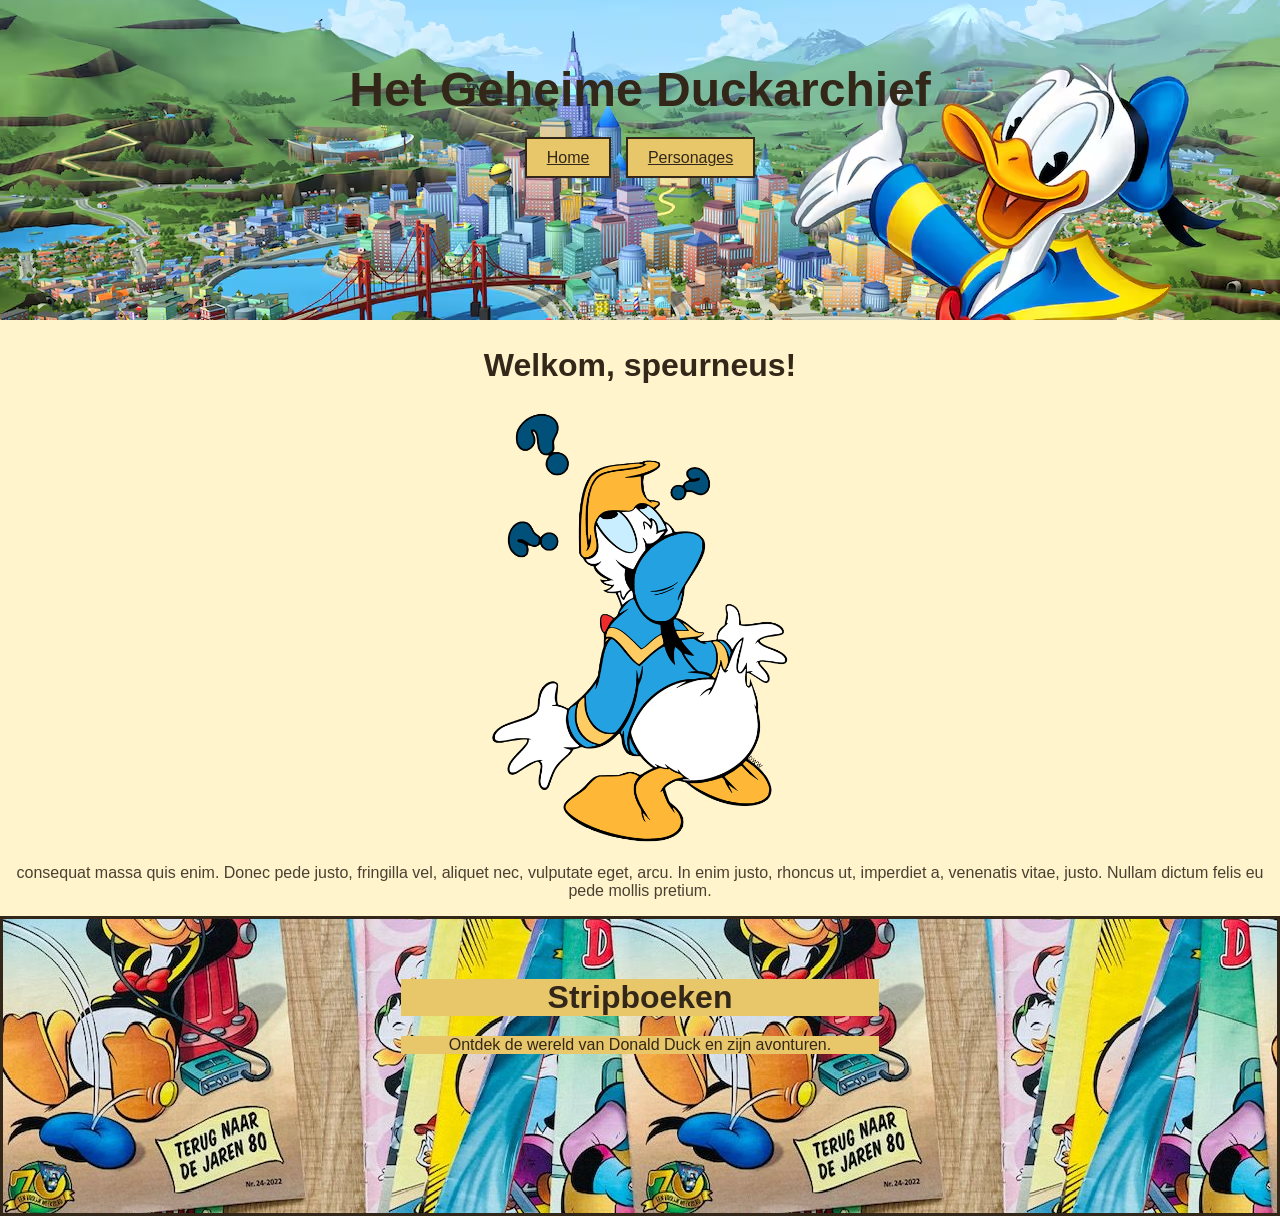
<file: index.html>
<!DOCTYPE html> 

<html lang="en"> 

<head> 

 

<meta charset="UTF-8"> 

<meta name="viewport" content="width=device-width, initial-scale=1.0"> 

<title>Het Geheime Duckarchief</title> 

<link rel="stylesheet" href="style.css"> 

 

</head> 


<body>
 <div class="title">
<h1>Het Geheime Duckarchief</h1> 



<a href="index.html" class="menu-item">Home</a>
<a href="les2.html" class="menu-item">Personages</a><br>

  </div>

  <div class="tussengebied">
  
<h2 id="welkom" onclick="veranderTitel()">Welkom, speurneus!</h2>

<p> 

<img id="duckplaatje" src="img/donald-duck-question-marks.png" alt="donald-duck-question-marks"> 

</p> 

<p>consequat massa quis enim. Donec pede justo, fringilla vel, aliquet nec, vulputate eget, arcu. In enim justo, rhoncus ut, imperdiet a, venenatis vitae, justo. Nullam dictum felis eu pede mollis pretium.</p> 

 </div>
<div class="background2">
<h2>Stripboeken</h2> 


<p>Ontdek de wereld van Donald Duck en zijn avonturen.</p> 
 
</div>

 <script src="script.js"></script>
</body> 

</html>
</file>
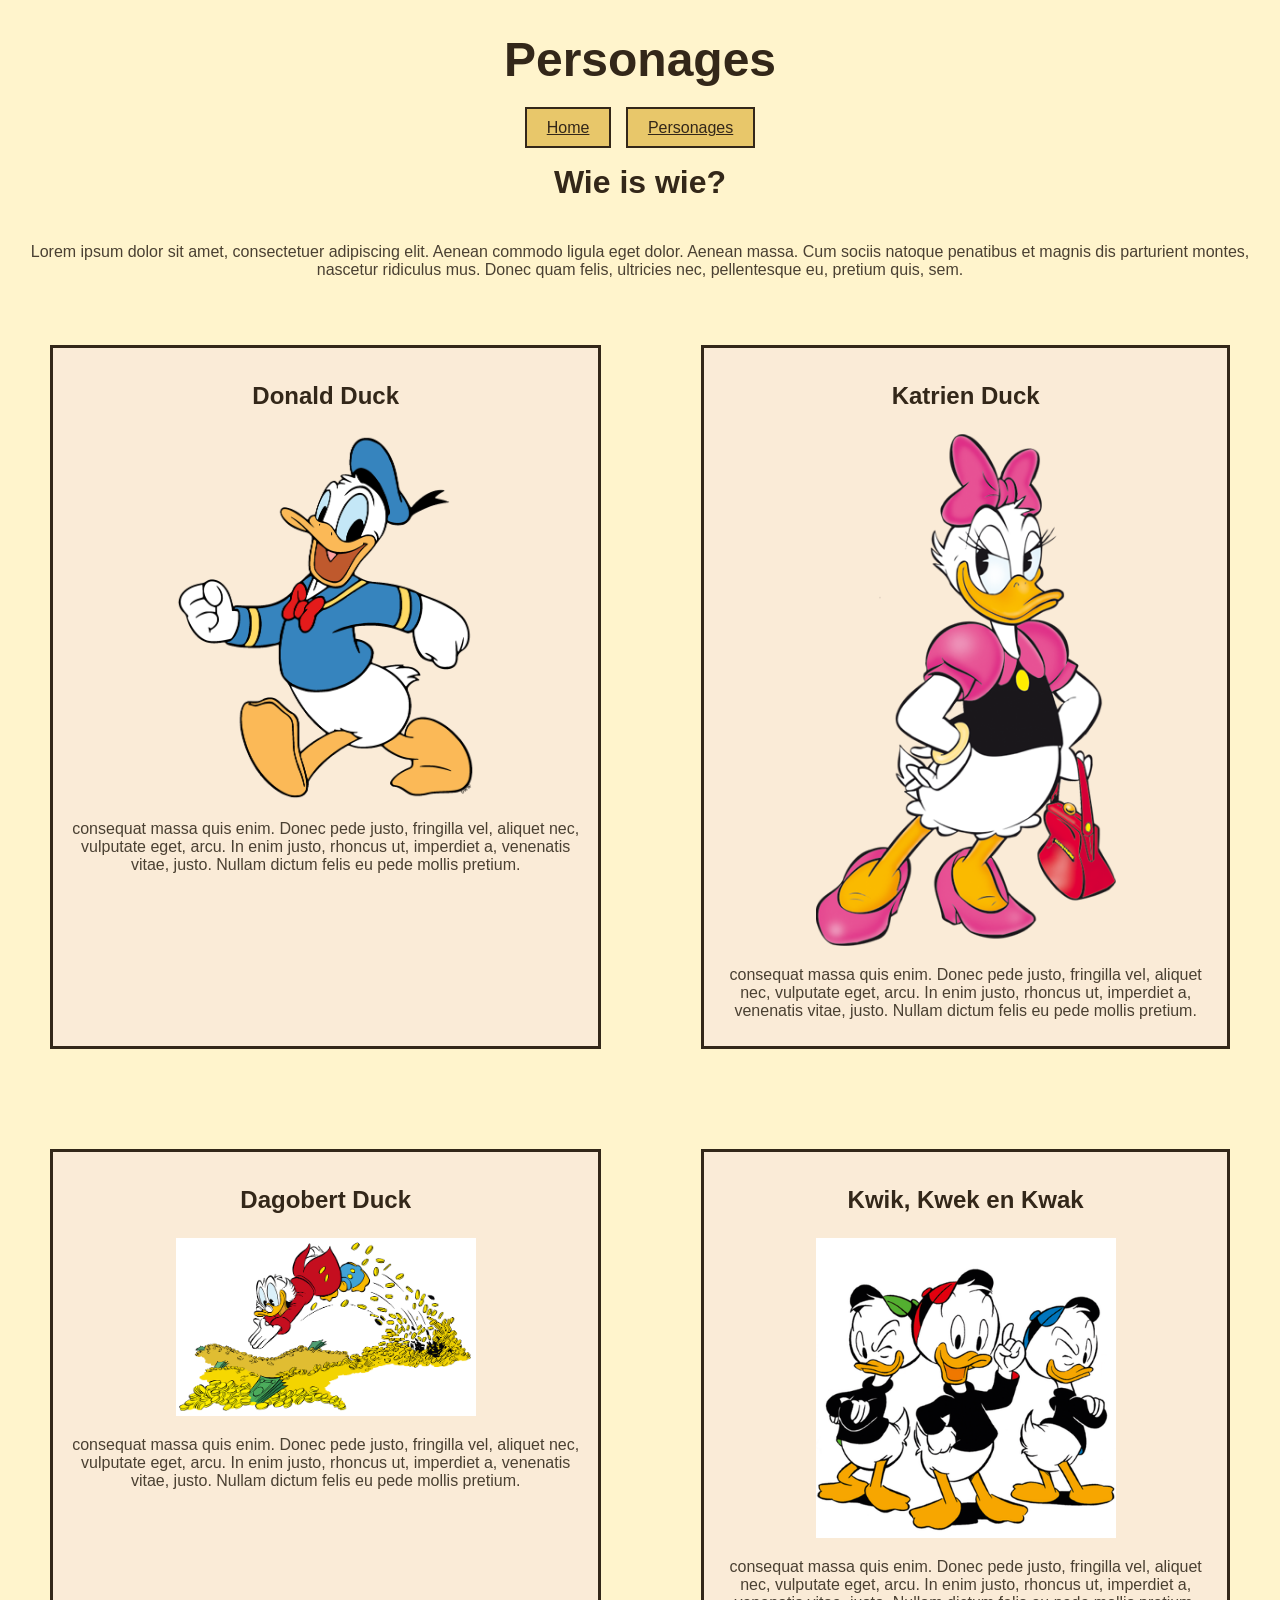
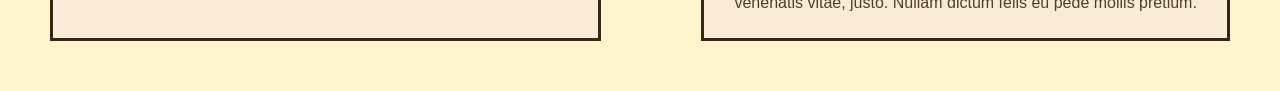
<file: les2.html>
<!DOCTYPE html> 

<html lang="en"> 

<head> 

<meta charset="UTF-8"> 

<meta name="viewport" content="width=device-width, initial-scale=1.0"> 

<title>Het Geheime Duckarchief</title> 

<link rel="stylesheet" href="style.css"> 

</head> 

<body> 
<div id="titel2"> 
<h1>Personages</h1> 
<div id="menu-item">
<a href="index.html" class="menu-item">Home</a>
<a href="les2.html" class="menu-item">Personages</a><br>

 </div>

<h2>Wie is wie?</h2> 

 

<p>Lorem ipsum dolor sit amet, consectetuer adipiscing elit. Aenean commodo ligula eget dolor. Aenean massa. Cum sociis natoque penatibus et magnis dis parturient montes, nascetur ridiculus mus. Donec quam felis, ultricies nec, pellentesque eu, pretium quis, sem.</p>  
</div>

<div class="mijnpersonages" id="donald-duck">
<h3>Donald Duck</h3> 

<img src="img/donald-duck.png" alt="donald-duck"> 

<p>consequat massa quis enim. Donec pede justo, fringilla vel, aliquet nec, vulputate eget, arcu. In enim justo, rhoncus ut, imperdiet a, venenatis vitae, justo. Nullam dictum felis eu pede mollis pretium.</p> 
</div>
 
<div class="mijnpersonages" id="katrien">
<h3>Katrien Duck</h3> 

<img src="img/katrien.png" alt="katrien"> 

<p>consequat massa quis enim. Donec pede justo, fringilla vel, aliquet nec, vulputate eget, arcu. In enim justo, rhoncus ut, imperdiet a, venenatis vitae, justo. Nullam dictum felis eu pede mollis pretium.</p> 

 </div>

 <div class="mijnpersonages" id="dagobert">
<h3>Dagobert Duck</h3> 

<img src="img/dagobert.png" alt="dagobert"> 

<p>consequat massa quis enim. Donec pede justo, fringilla vel, aliquet nec, vulputate eget, arcu. In enim justo, rhoncus ut, imperdiet a, venenatis vitae, justo. Nullam dictum felis eu pede mollis pretium.</p> 
</div>
 
 <div class="mijnpersonages" id="kwik-kwek-kwak">
<h3>Kwik, Kwek en Kwak</h3> 

<img src="img/kwik-kwek-kwak.png" alt="kwik-kwek-kwak"> 

<p>consequat massa quis enim. Donec pede justo, fringilla vel, aliquet nec, vulputate eget, arcu. In enim justo, rhoncus ut, imperdiet a, venenatis vitae, justo. Nullam dictum felis eu pede mollis pretium.</p> 
</div>
 

</body> 

</html>
</file>
<file: style.css>
/* CSS reset, dit niet aanpassen! */

html {
  box-sizing: border-box;
}
*, *:before, *:after {
  box-sizing: inherit;
}
body {
  margin: 0;
  padding: 0;
  min-height: 100vh;
  display: grid;
  grid-template-columns: 1fr 1fr
  grid-template-rows auto auto auto auto
}
img {
  max-width: 200%;
  height: auto;
}

/* Hieronder mag je eigen CSS code */


body {
    background-color: #FFF4CC;
    color: #332719;
    font-family: Arial, Helvetica, sans-serif;
    text-align: center;



}

p
{
    color: #4A4032;
    font-size: 1rem;
    text-align: center;

}


h1
{
color: #332719;
font-size: 3rem;
  text-align: center;

}

.menu-item {
  background-color: #E8C76A;
  padding: 10px 20px;
  margin: 5px;
  border: 2px solid #332719;
}

h2
{
color: #332719;
font-size: 2rem;
  text-align: center;

}

h3{
    color: #332719;
font-size: 1.5rem;
  text-align: center;
}


img{
    width: 300px;

}

/* unvisited link */
a:link {
  color:#332719;
}

/* visited link */
a:visited {
  color:#332719;
}

/* mouse over link */
a:hover {
  color: #A65E2E;
}

/* selected link */
a:active {
  color: #D99A35;
}

.mijnpersonages{
    background-color: antiquewhite;
    margin: 50px;
    padding: 10px;
    border: 3px #332719 solid;
   
}


.title{
 background-image: url("img/duckworld.avif");
 background-size: cover;
 padding: 30px;
 background-repeat: no-repeat;
 background-position: center;
 background-color: gray;
 width: 100%;
 margin: 0;

height: 25vw;
}

.background2{
    background-image: url("img/donald-duck-strips.jpeg");
 background-size: auto;
background-repeat: repeat-x;
 background-position: center;
 border: 3px solid #332719;
 color: white;

 height: 300px;
 padding: 40px;
 margin:0;
}

#donald-duck
{
    grid-column: 1/2;
    grid-row: 3/4;
}

#katrien{
    grid-row: 3/4;
    grid-column: 2/2;

}

#kwik-kwek-kwak{
  grid-row: 4/4;
    grid-column: 2/2;
}
#dagobert
{
    grid-column: 1/2;
    grid-row: 4/4;
}

#titel2{
   /*Dit is de Flex methode om content in het midden uit te lijnen*/
    display: flex;
    grid-column: 1/3;
    flex-direction: column;
    align-items: center;
    justify-content: center;
   
}

.menu-item
{    
    flex-direction: row;
}
.background2
{
    color: white;
}

.background2 h2{
    color: #332719;
    background-color: #E8C76A;
     width: 40%;
      align-items: center;
      margin: 20px auto;
}

.background2 p{
    color: #332719;
     width: 40%;
    background-color: #E8C76A;
     align-items: center;
   justify-content: center;
   margin: 20px auto;
}
</file>
